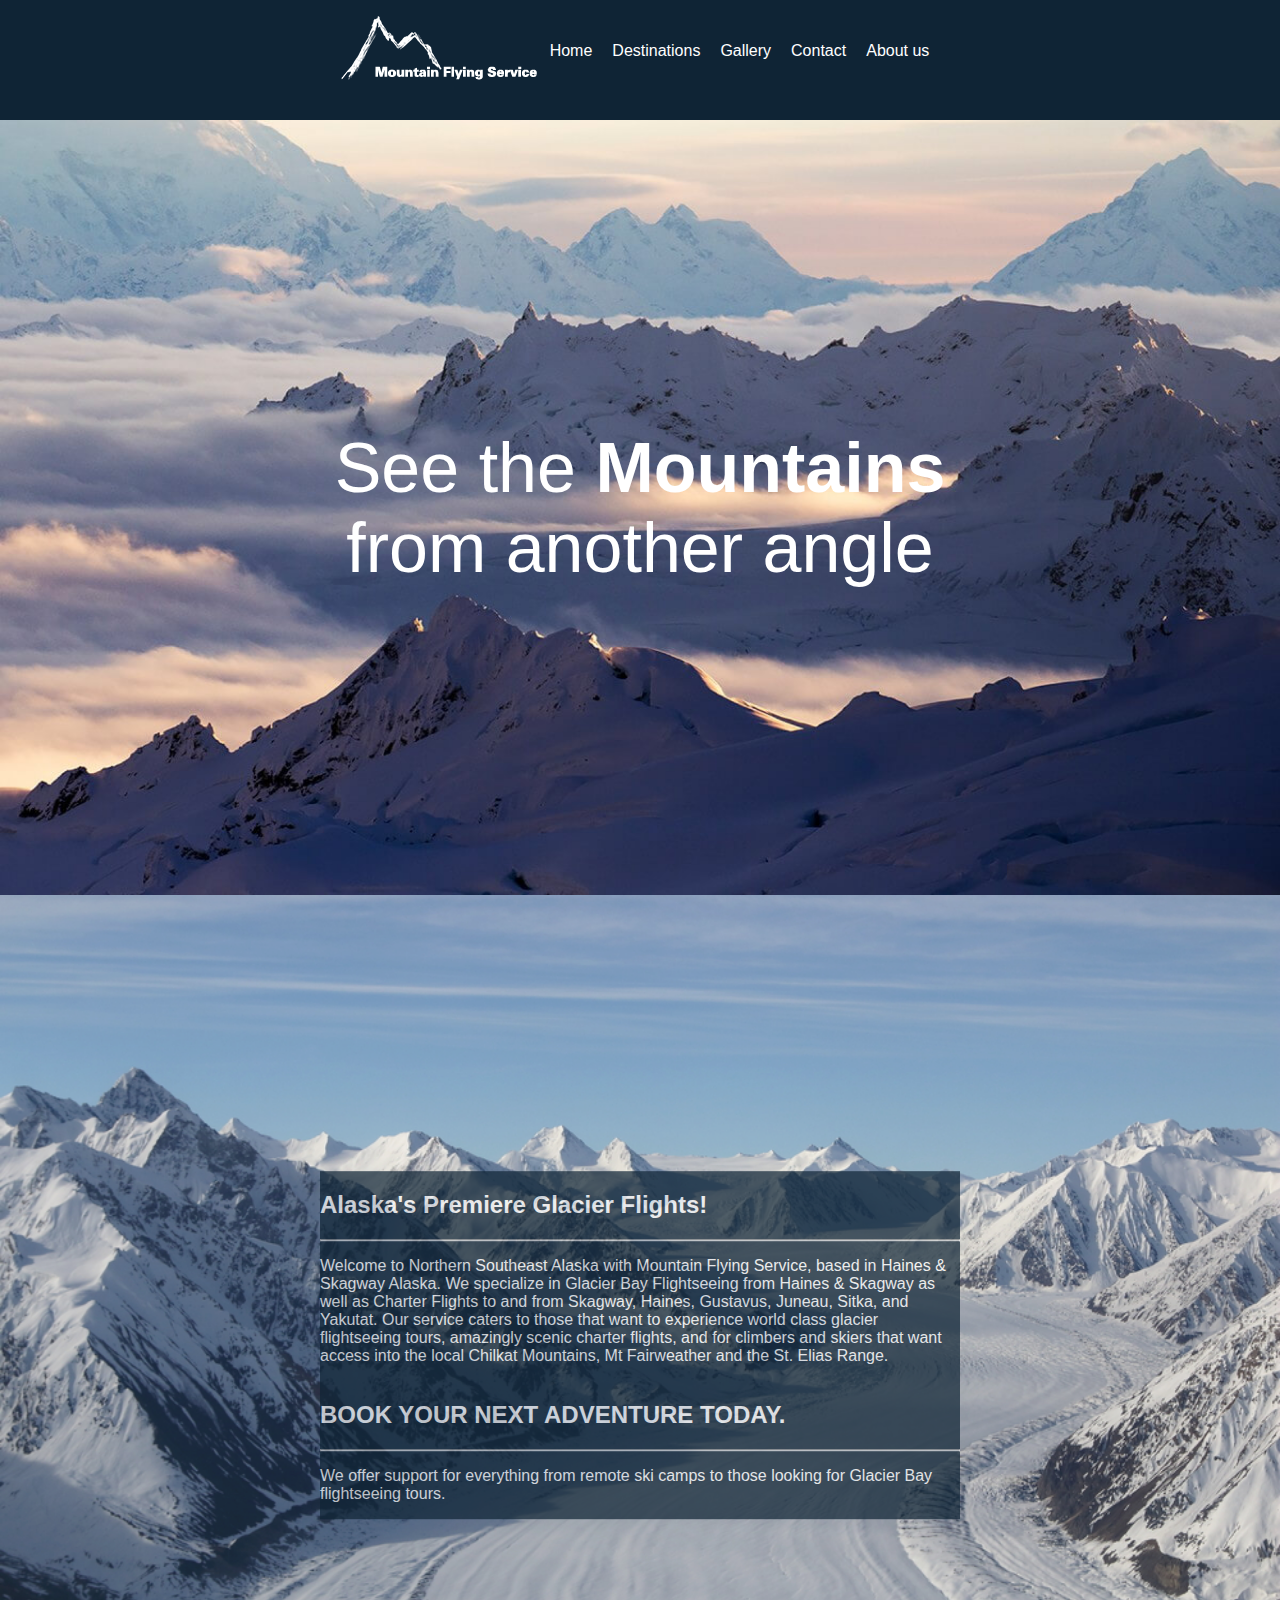
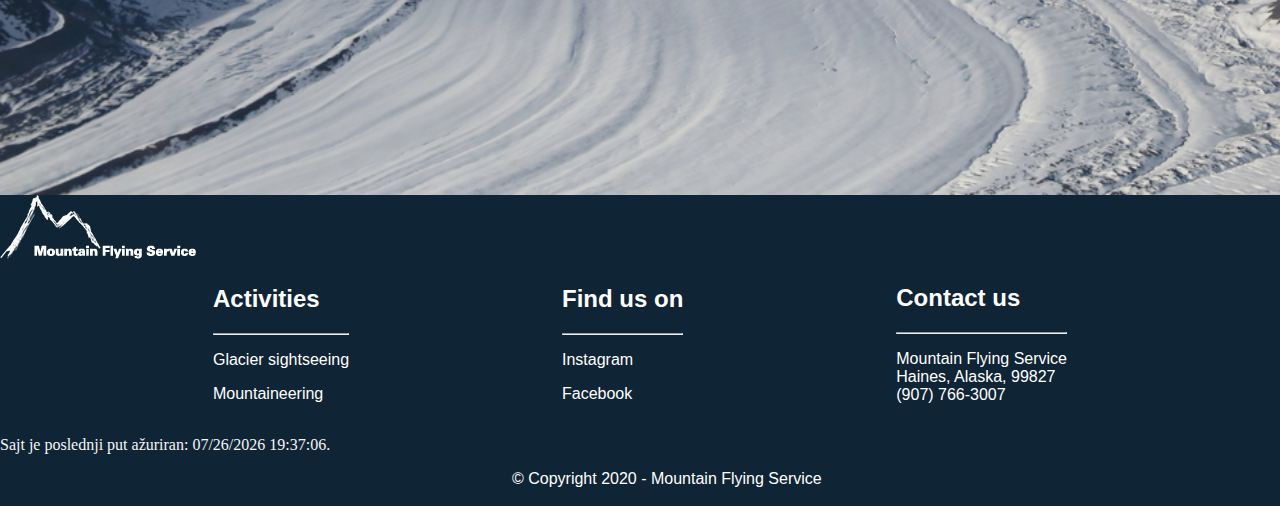
<file: index.html>
<!DOCTYPE html>
<html lang="en">

<head>
  <meta charset="UTF-8">
  <meta name="viewport" content="width=device-width, initial-scale=1.0">
  <title>Mountain Flying Service</title>
  <link rel="stylesheet" href="style/style.css">
  <link rel="icon" href="slike/logo.png" type="img/png">
  <script src="https://code.jquery.com/jquery-3.5.1.min.js"></script>
</head>

<body>

  <div class="glavni">
    <div class="header">
    
      
      <ul>
        <li><img id="logo" src="slike/logo.png"></a></li>
        <li><a href="index.html">Home</a></li>
        <li><a href="destinations.html">Destinations</a></li>
        <li><a href="gallery.html">Gallery</a></li>
        <li><a href="contact.html">Contact</a></li>
        <li><a href="about.html">About us</a></li>
      </ul>


    </div>



    <div id="wrap">
      <img id="naslovna" src="slike/range.jpg">
      <div id="tekst">
        <p>See the <b>Mountains</b><br>from another angle</p>
      </div>
    </div>



    <div id="sellers">
      <img src="slike/mount.jpg">
      <div class="red">
        <div class="column">
          <h2><a class="naslov" href="destinations.html">Alaska's Premiere Glacier Flights!</a></h2>
          <hr>
          <p class="txt1">Welcome to Northern Southeast Alaska with Mountain Flying Service, based in Haines & Skagway
            Alaska. We specialize in Glacier Bay Flightseeing from Haines & Skagway as well as Charter Flights to and
            from Skagway, Haines, Gustavus, Juneau, Sitka, and Yakutat. Our service caters to those that want to
            experience world class glacier flightseeing tours, amazingly scenic charter flights, and for climbers and
            skiers that want access into the local Chilkat Mountains, Mt Fairweather and the St. Elias Range.</p>

        </div>
        <div class="column">
          <h2><a class="naslov" href="contact.html">BOOK YOUR NEXT
              ADVENTURE TODAY.</a></h2>
          <hr>
          <p class="txt1">We offer support for everything from remote ski camps
            to those looking for Glacier Bay flightseeing tours.</p>

        </div>

      </div>
    </div>


    <div id="footer">
      <img src="slike/logo.png">
      <div class="row">
        <div>
          <h2>Activities</h2>
          <hr>
          <p>Glacier sightseeing</p>
          <p>Mountaineering</p>
        </div>
        <div>
          <h2>Find us on</h2>
          <hr>
          <p>Instagram</p>
          <p>Facebook</p>
        </div>
        <div>
          <h2>Contact us</h2>
          <hr>
          <p>Mountain Flying Service<br>
            Haines, Alaska, 99827<br>
            (907) 766-3007</p>
        </div>
        
      </div>

      <p style="color:whitesmoke">Sajt je poslednji put ažuriran: <span id="demo"></span>.</p>
      
      <script>document.getElementById("demo").innerHTML = document.lastModified;
      </script>

        
        <p class="down">© Copyright 2020 - Mountain Flying Service</p>
    </div>
    
  </div>
</body>

</html>
</file>
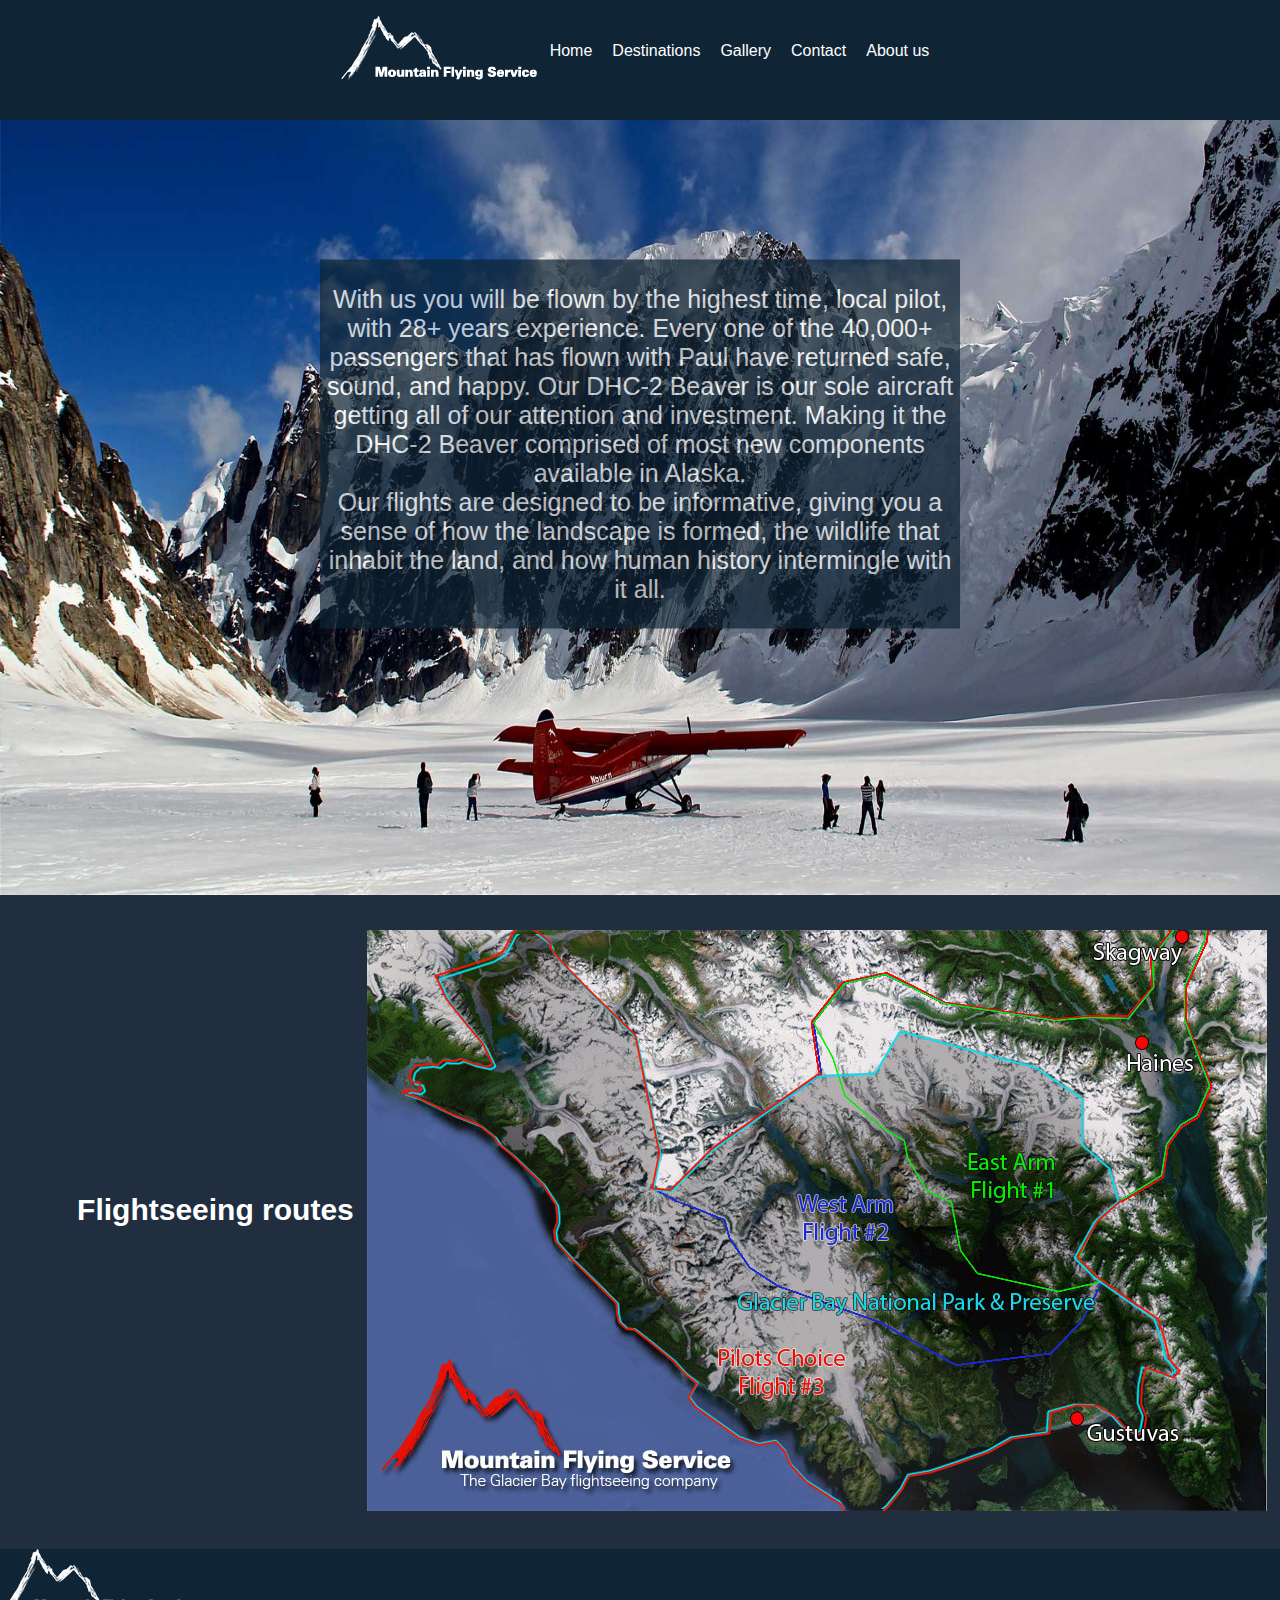
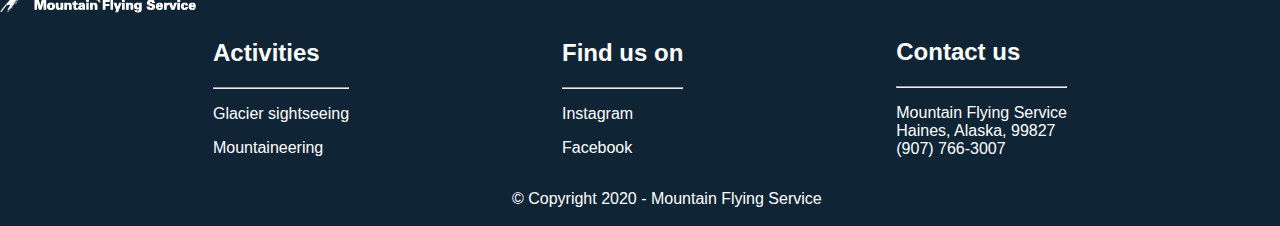
<file: about.html>
<!DOCTYPE html>
<html lang="en">

<head>
  <meta charset="UTF-8">
  <meta name="viewport" content="width=device-width, initial-scale=1.0">
  <title>Mountain Flying Service</title>
  <link rel="stylesheet" href="style/style.css">
  <link rel="icon" href="slike/logo.png" type="img/png">
</head>

<body>
  <div class="glavni">
    <div class="header">

      <ul>
        <li><img id="logo" src="slike/logo.png"></a></li>
        <li><a href="index.html">Home</a></li>
        <li><a href="destinations.html">Destinations</a></li>
        <li><a href="gallery.html">Gallery</a></li>
        <li><a href="contact.html">Contact</a></li>
        <li><a href="about.html">About us</a></li>
      </ul>


    </div>

    <!-- HEADER gore ----------------------------------------------------------------------------------->


    <div id="wrap">
      <img id="naslovna" src="slike/avion3.jpg">
      <div id="tekst3">
        <p class="p2">With us you will be flown by the highest time, local pilot, with 28+ years experience. Every one
          of the 40,000+ passengers that has flown with Paul have returned safe, sound, and happy. Our DHC-2 Beaver is
          our sole aircraft getting all of our attention and investment. Making it the DHC-2 Beaver comprised of most
          new components available in Alaska.<br>Our flights are designed to be informative, giving you a sense of how
          the landscape is formed, the wildlife that inhabit the land, and how human history intermingle with it all.
        </p>
      </div>
    </div>



    <div id="mapa">
      <p id="at">Flightseeing routes</p>
      <div class="map">


        <img src="slike/mapa.jpg">



      </div>
    </div>

    <!--FOOTER dole----------------------------------------------------------------------------------------->
    <div id="footer">
      <img src="slike/logo.png">
      <div class="row">
        <div>
          <h2>Activities</h2>
          <hr>
          <p>Glacier sightseeing</p>
          <p>Mountaineering</p>
        </div>
        <div>
          <h2>Find us on</h2>
          <hr>
          <p>Instagram</p>
          <p>Facebook</p>
        </div>
        <div>
          <h2>Contact us</h2>
          <hr>
          <p>Mountain Flying Service<br>
            Haines, Alaska, 99827<br>
            (907) 766-3007</p>
        </div>
      </div>
      <p class="down">© Copyright 2020 - Mountain Flying Service</p>
    </div>

  </div>
</body>

</html>
</file>
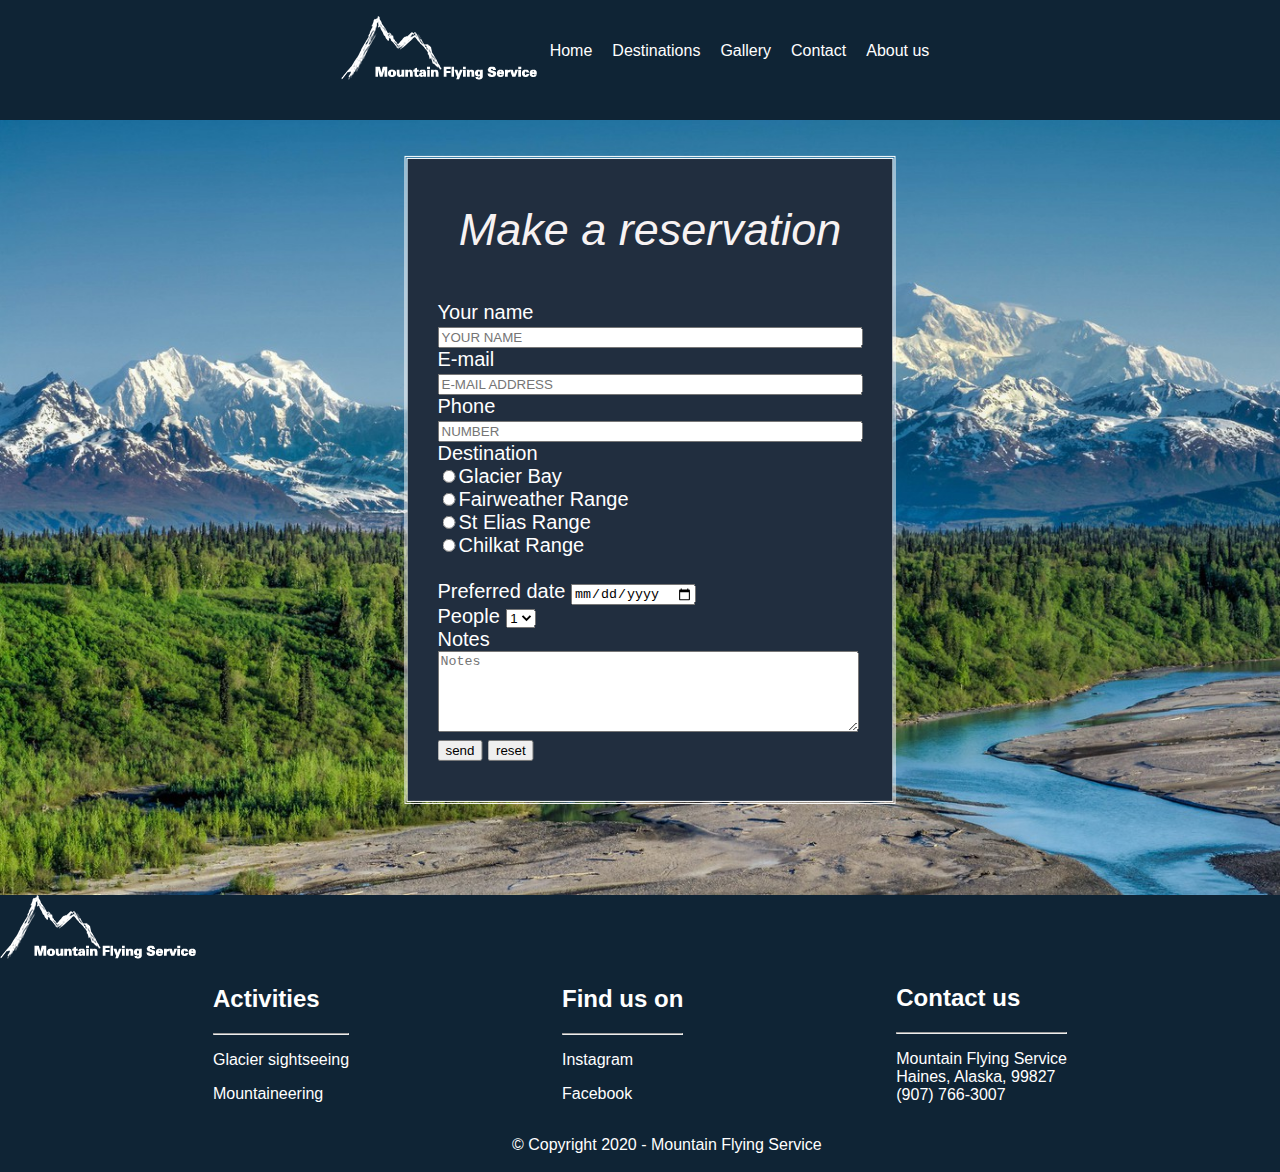
<file: contact.html>
<!DOCTYPE html>
<html lang="en">

<head>
  <meta charset="UTF-8">
  <meta name="viewport" content="width=device-width, initial-scale=1.0">
  <title>Mountain Flying Service</title>
  <link rel="stylesheet" href="style/style.css">
  <link rel="icon" href="slike/logo.png" type="img/png">
  <script src="https://code.jquery.com/jquery-3.5.1.min.js"></script>

</head>

<body>
  <div class="glavni">
    <div class="header">

      <ul>
        <li><img id="logo" src="slike/logo.png"></a></li>
        <li><a href="index.html">Home</a></li>
        <li><a href="destinations.html">Destinations</a></li>
        <li><a href="gallery.html">Gallery</a></li>
        <li><a href="contact.html">Contact</a></li>
        <li><a href="about.html">About us</a></li>
      </ul>


    </div>

    <!-- HEADER gore ----------------------------------------------------------------------------------->


    <div id="wrap">
      <img id="naslovna" src="slike/galerija4.jpg">
      <div id="rez">
        <p>Make a reservation</p>
        <div id="txt">
          <form name="Reservation">
            <label for="prvoPolje">Your name</label><br>
            <input type="text" name="ime" size="50" placeholder="YOUR NAME" id="prvoPolje" required><br>
            <label for="drugoPolje">E-mail</label><br>
            <input type="email" name="email" size="50" placeholder="E-MAIL ADDRESS" id="drugoPolje" required><br>
            <label for="trecePolje">Phone</label><br>
            <input type="tel" name="broj" size="50" placeholder="NUMBER" id="trecePolje"><br>
            Destination<br>
            <input type="radio" name="radioPolje">Glacier Bay<br>
            <input type="radio" name="radioPolje">Fairweather Range<br>
            <input type="radio" name="radioPolje">St Elias Range<br>
            <input type="radio" name="radioPolje">Chilkat Range<br>
            <br>
            Preferred date <input type="date" name="datum" size="50" placeholder="DATE" id="cetvrtoPolje" required><br>

            People <select name="brojLjudi" required>
              <option value="jednaOsoba" id="poljeJedan">1</option>
              <option value="dveOsobe">2</option>
              <option value="triOsobe">3</option>
              <option value="cetiriOsobe">4</option>
              <option value="petOsoba">5</option>
              <option value="sestOsoba">6</option>
              <option value="sedamOsoba">7</option>
              <option value="osamOsoba">8</option>
            </select><br>

            Notes<br>
            <textarea name="notes" rows="5" cols="50" placeholder="Notes"></textarea><br>

            <input type="submit" value="send" id="btn" onclick="handleButtonClick()">
            <input type="reset" value="reset" onclick="prozor();">

        </div>
        </form>
      </div>
    </div>





    <!--FOOTER dole----------------------------------------------------------------------------------------->
    <div id="footer">
      <img src="slike/logo.png">
      <div class="row">
        <div>
          <h2>Activities</h2>
          <hr>
          <p>Glacier sightseeing</p>
          <p>Mountaineering</p>
        </div>
        <div>
          <h2>Find us on</h2>
          <hr>
          <p>Instagram</p>
          <p>Facebook</p>
        </div>
        <div>
          <h2>Contact us</h2>
          <hr>
          <p>Mountain Flying Service<br>
            Haines, Alaska, 99827<br>
            (907) 766-3007</p>
        </div>
      </div>
      <p class="down">© Copyright 2020 - Mountain Flying Service</p>
    </div>

  </div>
  <script src="style/script.js"></script>
</body>

</html>
</file>
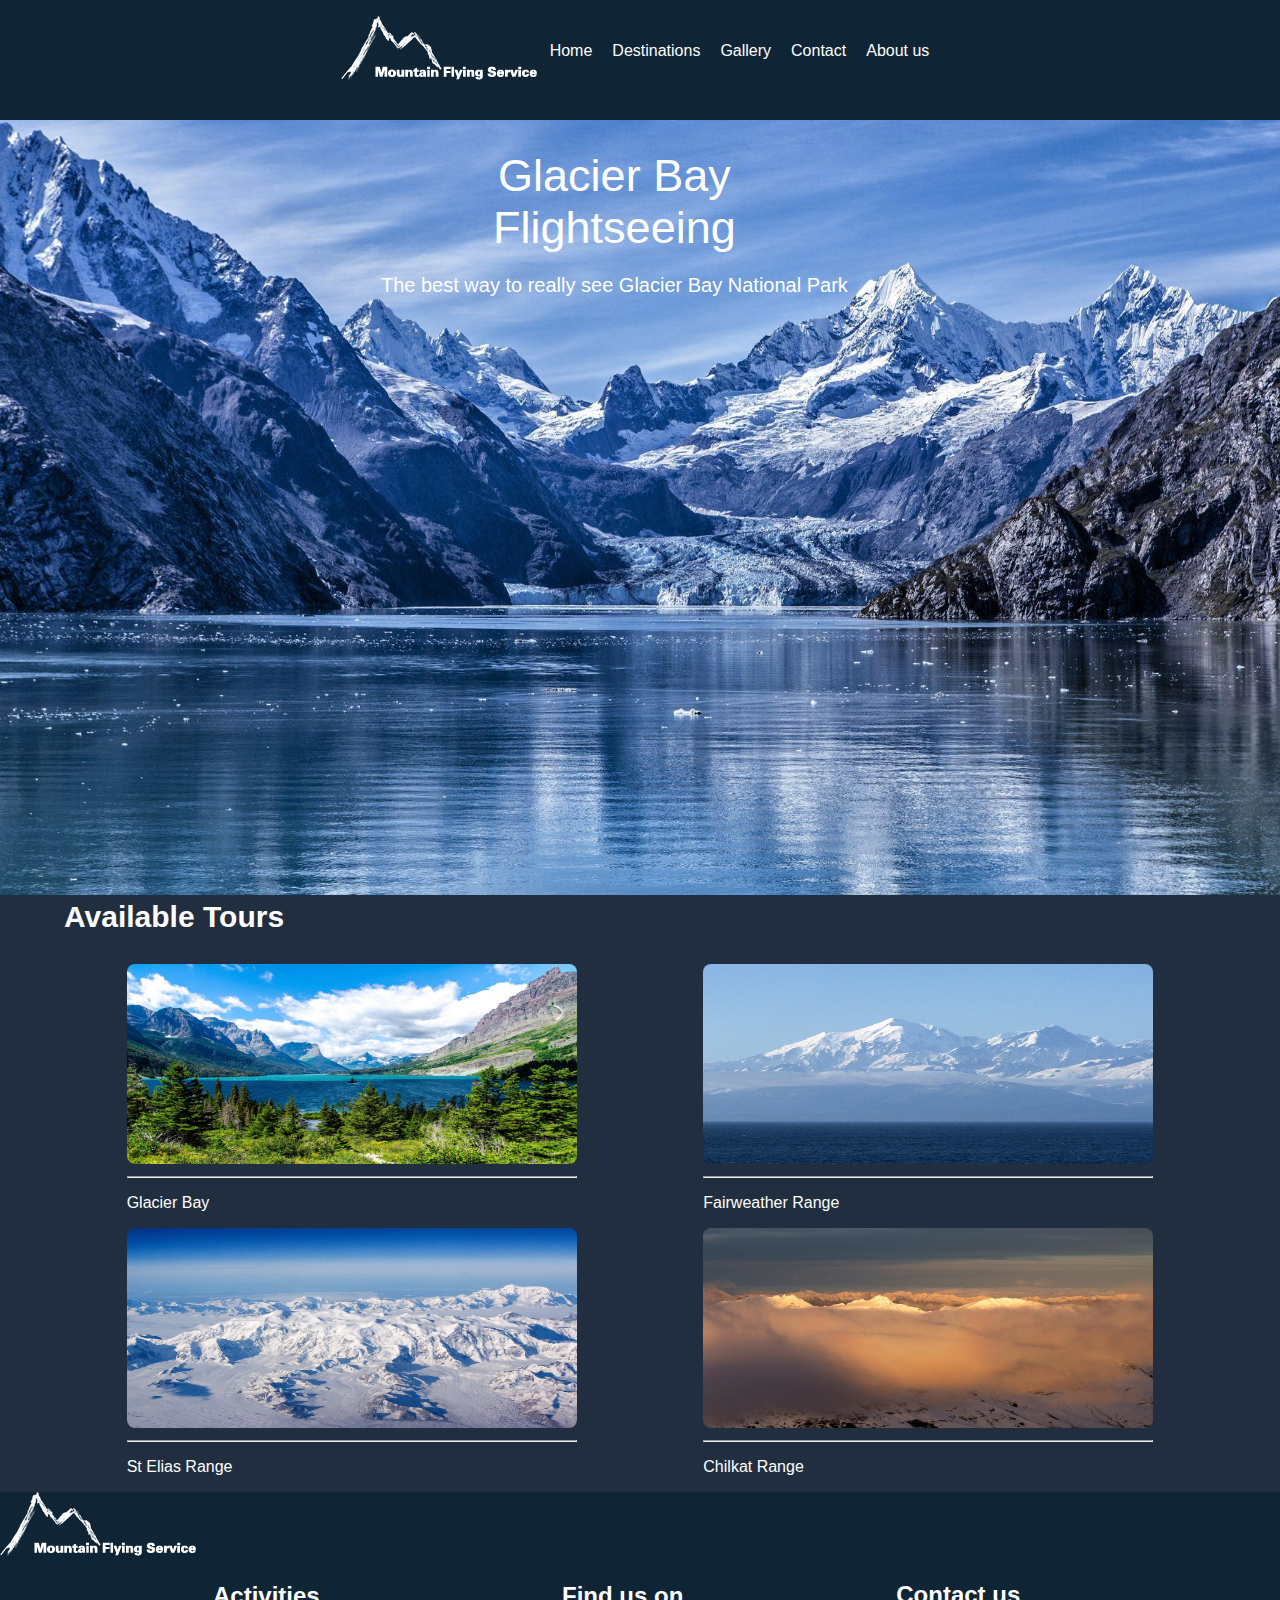
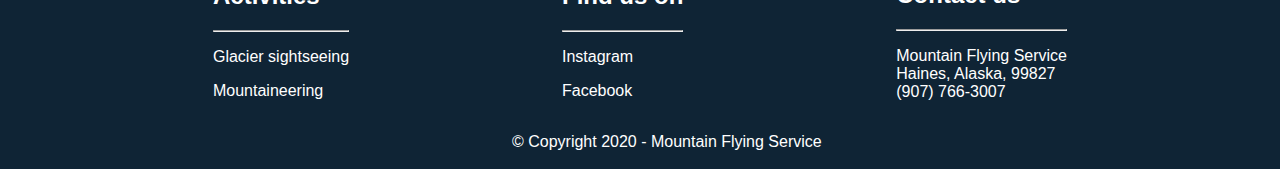
<file: destinations.html>
<!DOCTYPE html>
<html lang="en">

<head>
  <meta charset="UTF-8">
  <meta name="viewport" content="width=device-width, initial-scale=1.0">
  <title>Mountain Flying Service</title>
  <link rel="stylesheet" href="style/style.css">
  <link rel="icon" href="slike/logo.png" type="img/png">
</head>

<body>
  <div class="glavni">
    <div class="header">

      <ul>
        <li><img id="logo" src="slike/logo.png"></a></li>
        <li><a href="index.html">Home</a></li>
        <li><a href="destinations.html">Destinations</a></li>
        <li><a href="gallery.html">Gallery</a></li>
        <li><a href="contact.html">Contact</a></li>
        <li><a href="about.html">About us</a></li>
      </ul>


    </div>

    <!-- HEADER gore ----------------------------------------------------------------------------------->

    <div id="wrap">
      <img id="naslovna" src="slike/glacierbay.jpg">
      <div id="tekst2">
        <p class="p">Glacier Bay<br> Flightseeing</p>
        <p class="d">The best way to really see Glacier Bay National Park</p>
      </div>
    </div>



    <div id="tour">
      <p id="at">Available Tours</p>
      <div class="row">

        <div class="slika">
          <img src="slike/bay.jpg">
          <hr>
          <p>Glacier Bay</p>

        </div>
        <div class="slika">
          <img src="slike/fairweather.jpg">
          <hr>
          <p>Fairweather Range</p>

        </div>
        <div class="slika">
          <img src="slike/StElias.jpg">
          <hr>
          <p>St Elias Range</p>

        </div>
        <div class="slika">
          <img src="slike/Chilkat.jpg">
          <hr>
          <p>Chilkat Range</p>

        </div>
      </div>
    </div>

    <!--FOOTER dole----------------------------------------------------------------------------------------->
    <div id="footer">
      <img src="slike/logo.png">
      <div class="row">
        <div>
          <h2>Activities</h2>
          <hr>
          <p>Glacier sightseeing</p>
          <p>Mountaineering</p>
        </div>
        <div>
          <h2>Find us on</h2>
          <hr>
          <p>Instagram</p>
          <p>Facebook</p>
        </div>
        <div>
          <h2>Contact us</h2>
          <hr>
          <p>Mountain Flying Service<br>
            Haines, Alaska, 99827<br>
            (907) 766-3007</p>
        </div>
      </div>
      <p class="down">© Copyright 2020 - Mountain Flying Service</p>
    </div>

  </div>
  <script src="style/script.js"></script>
</body>

</html>
</file>
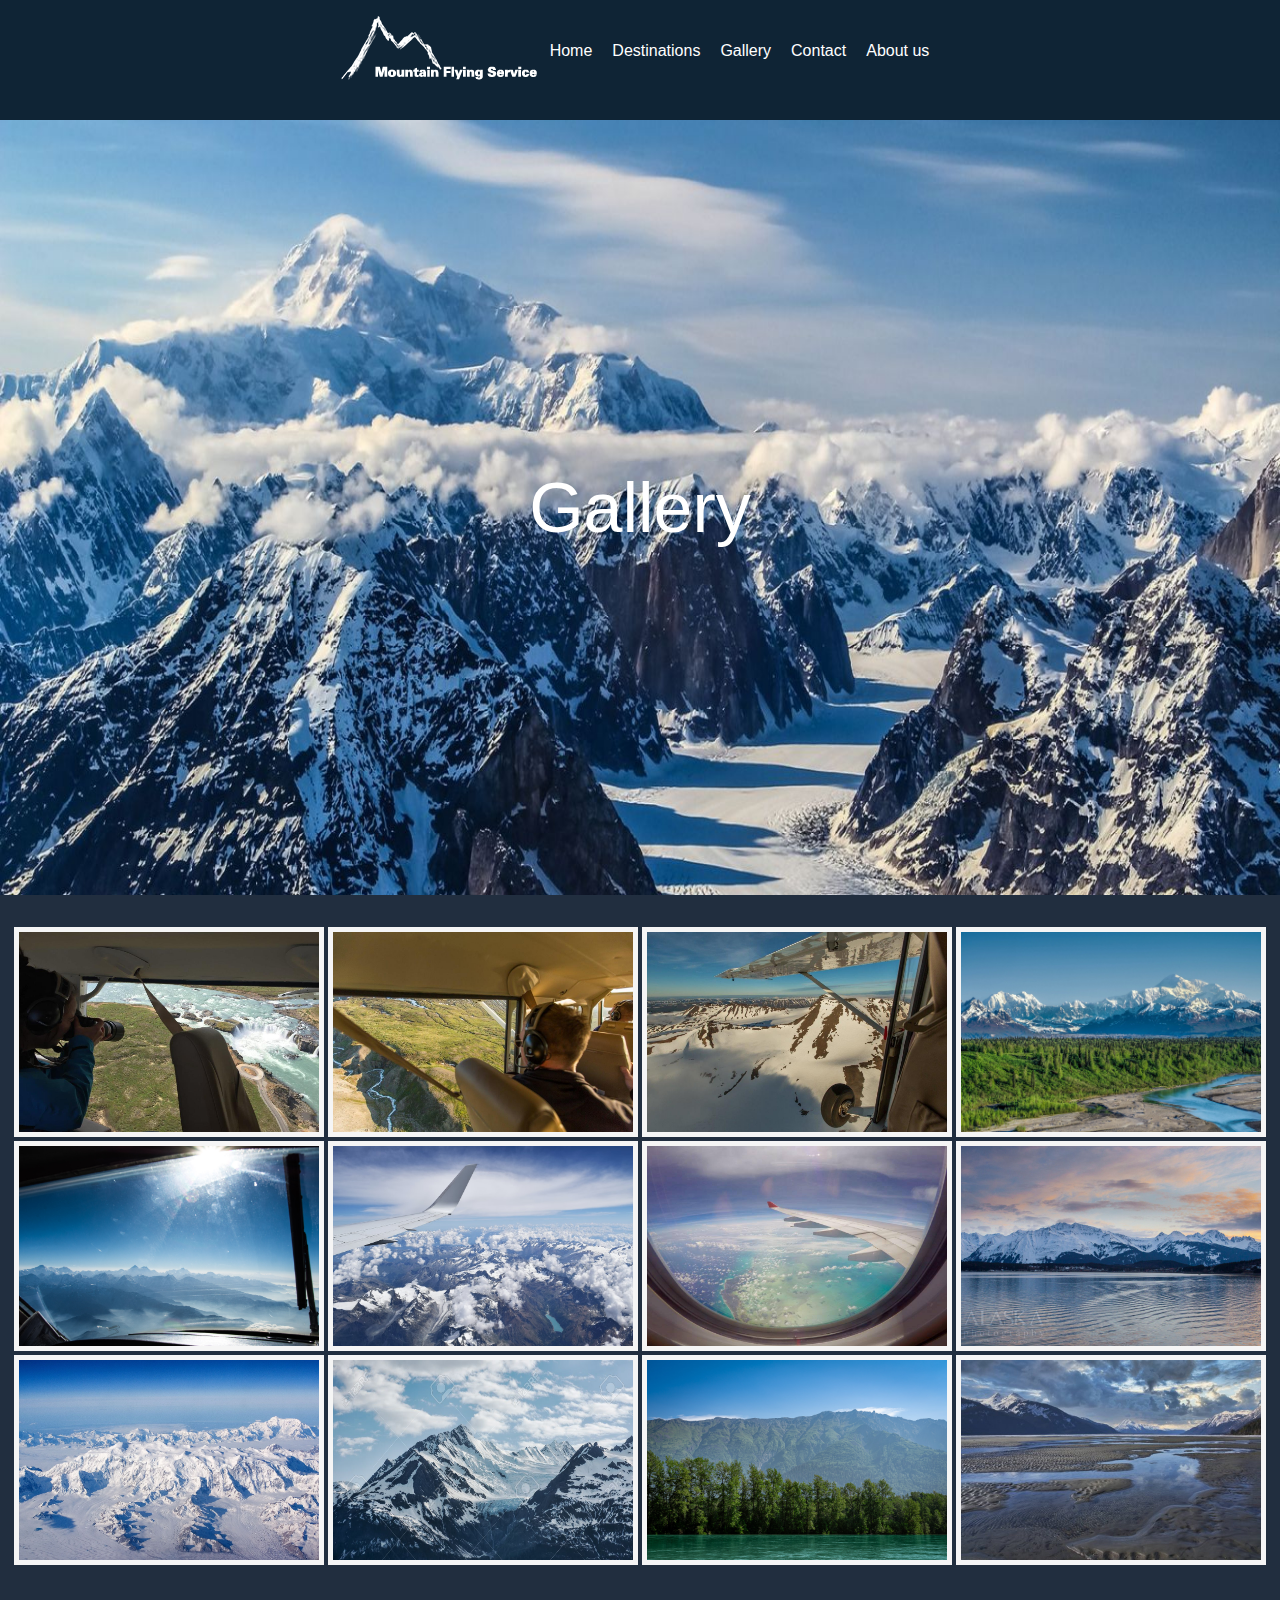
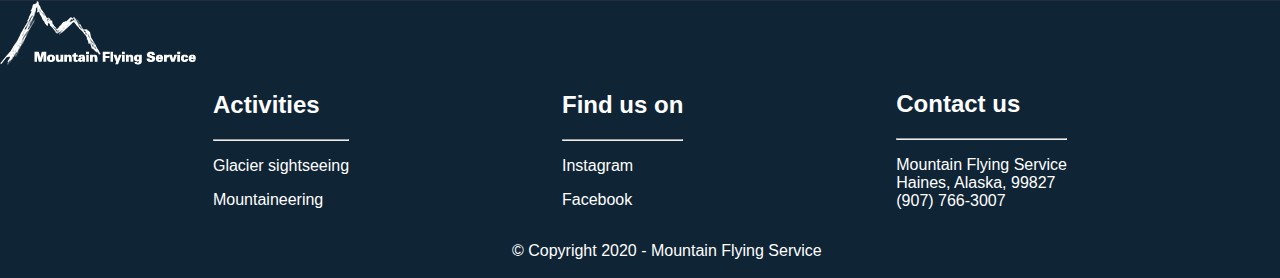
<file: gallery.html>
<!DOCTYPE html>
<html lang="en">

<head>
  <meta charset="UTF-8">
  <meta name="viewport" content="width=device-width, initial-scale=1.0">
  <title>Mountain Flying Service</title>
  <link rel="stylesheet" href="style/style.css">
  <link rel="icon" href="slike/logo.png" type="img/png">
  <script src="https://code.jquery.com/jquery-3.5.1.min.js"></script>
</head>

<body>
  <div class="glavni">
    <div class="header">

      <ul>
        <li><img id="logo" src="slike/logo.png"></a></li>
        <li><a href="index.html">Home</a></li>
        <li><a href="destinations.html">Destinations</a></li>
        <li><a href="gallery.html">Gallery</a></li>
        <li><a href="contact.html">Contact</a></li>
        <li><a href="about.html">About us</a></li>
      </ul>


    </div>

    <!-- HEADER gore ----------------------------------------------------------------------------------->


    <div id="wrap">
      <img id="naslovna" src="slike/alaska.jpg">
      <div id="tekst">
        <p>Gallery</p>
      </div>
    </div>
    <div id="mapa">
      <p>
        <center>
          <img class="gal" src="slike/galerija1.jpg" alt="Slika1" width="300" height="200"
            style="border:5px solid whitesmoke">
          <img class="gal" src="slike/galerija2.jpg" alt="Slika2" width="300" height="200"
            style="border:5px solid whitesmoke">
          <img class="gal" src="slike/galerija3.jpg" alt="Slika3" width="300" height="200"
            style="border:5px solid whitesmoke">
          <img class="gal" src="slike/galerija4.jpg" alt="Slika4" width="300" height="200"
            style="border:5px solid whitesmoke">
          <img class="gal" src="slike/galerija5.jpg" alt="Slika5" width="300" height="200"
            style="border:5px solid whitesmoke">
          <img class="gal" src="slike/galerija6.jpg" alt="Slika6" width="300" height="200"
            style="border:5px solid whitesmoke">
          <img class="gal" src="slike/galerija7.jpg" alt="Slika7" width="300" height="200"
            style="border:5px solid whitesmoke">
          <img class="gal" src="slike/galerija8.jpg" alt="Slika9" width="300" height="200"
            style="border:5px solid whitesmoke">
          <img class="gal" src="slike/galerija9.jpg" alt="Slika9" width="300" height="200"
            style="border:5px solid whitesmoke">
          <img class="gal" src="slike/galerija10.jpg" alt="Slika10" width="300" height="200"
            style="border:5px solid whitesmoke">
          <img class="gal" src="slike/galerija11.jpg" alt="Slika10" width="300" height="200"
            style="border:5px solid whitesmoke">
          <img class="gal" src="slike/galerija12.jpg" alt="Slika10" width="300" height="200"
            style="border:5px solid whitesmoke">
        </center>
      </p>
    </div>

    <!--FOOTER dole----------------------------------------------------------------------------------------->
    <div id="footer">
      <img src="slike/logo.png">
      <div class="row">
        <div>
          <h2>Activities</h2>
          <hr>
          <p>Glacier sightseeing</p>
          <p>Mountaineering</p>
        </div>
        <div>
          <h2>Find us on</h2>
          <hr>
          <p>Instagram</p>
          <p>Facebook</p>
        </div>
        <div>
          <h2>Contact us</h2>
          <hr>
          <p>Mountain Flying Service<br>
            Haines, Alaska, 99827<br>
            (907) 766-3007</p>
        </div>
      </div>
      <p class="down">© Copyright 2020 - Mountain Flying Service</p>
    </div>

  </div>
  <script src="style/script.js"></script>
</body>

</html>
</file>
<file: style/style.css>
body {

    height: 100%;
    margin: 0;
}
/* -------------------header--------------------------- */
#logo {
    height: 60%;
}

.glavni {
    display: flex;
    flex-direction: column;
    min-height: 100%;
    flex-wrap: wrap;
}

.header {
    background-color: #0f2435;
    height: 120px;
    

}

.header ul {
    list-style-type: none;
    padding: 0;
    display: flex;
    flex-direction: row;
    align-items: center;
    align-content: center;
    justify-content: center;
    flex-wrap: wrap;

}

.header a {
    text-decoration: none;
    color: white;
    display: block;
    padding: 10px;
    text-align: center;
    font-family: -apple-system, BlinkMacSystemFont, 'Segoe UI', Roboto, Oxygen, Ubuntu, Cantarell, 'Open Sans', 'Helvetica Neue', sans-serif;

}

.header a:hover {
    background-color: #555;
}


/* ------------------------------footer------------------------------------------------ */
#footer {
    background-color: #0f2435;
    height: 100%;
}


.row {
    display: flex;
    flex-direction: row;
    flex-wrap: wrap;
    justify-content: space-evenly;
    align-items: center;
    align-content: center;
    color: white;
    font-family: -apple-system, BlinkMacSystemFont, 'Segoe UI', Roboto, Oxygen, Ubuntu, Cantarell, 'Open Sans', 'Helvetica Neue', sans-serif;
}
/* copyright @ */
.down {
    color: white;
    font-family: -apple-system, BlinkMacSystemFont, 'Segoe UI', Roboto, Oxygen, Ubuntu, Cantarell, 'Open Sans', 'Helvetica Neue', sans-serif;
    margin-left: 40%;
    margin-bottom: 0px;
}

/* ------------------------------------------index.html--------------------------------------- */

#wrap {
    height: 775px;
    position: relative;
    text-align: center;
    color: white;
    align-items: center;
    justify-content: center;
    
}

#wrap>img {
    width: 100%;
    height: 100%;

}

/* tekst na naslovnoj stranici */
#tekst {

    position: absolute;
    top: 50%;
    left: 50%;
    transform: translate(-50%, -50%);
    font-family: -apple-system, BlinkMacSystemFont, 'Segoe UI', Roboto, Oxygen, Ubuntu, Cantarell, 'Open Sans', 'Helvetica Neue', sans-serif;
    font-size: 70px;
}
/* velicina teksta se smanjuje kada je sirina ekrana manja od 700px */
@media (max-width:700px){
    #tekst{
        font-size: 40px;
    }
}

#sellers {

    height: 100vh;
    position: relative;

}
/* tekst se prosiruje preko celog div-a kada je sirina ekrana manja od 700px */
@media (max-width:700px){
    .red{
        height: 100%;
        width: 100%;
    }
    .txt1{
        font-size: 20px;
    }
    .column{
        width: 100%;
        
    }
    #tekst3{
        height: 100%;
        width: 100%;
    }
   
}
/* naslovi teksta na pocetnoj stanici */
.column a {
    text-decoration: none;
    color: white;
}

.column a:hover {
    color: wheat;
}
/* div element celog teksta na pocetnoj stanici */
.red {
    position: absolute;
    left: 50%;
    top: 50%;
    transform: translate(-50%, -50%);
    display: flex;
    flex-direction: row;
    flex-wrap: wrap;
    justify-content: space-evenly;
    align-items: center;
    align-content: center;
    color: white;
    font-weight: 500;
    background-color: #0f2435;
    opacity: 0.7;
    font-family: -apple-system, BlinkMacSystemFont, 'Segoe UI', Roboto, Oxygen, Ubuntu, Cantarell, 'Open Sans', 'Helvetica Neue', sans-serif;
}


/* 2. pozadinska slika */
#sellers>img {
    width: 100%;
    height: 100%;
    opacity: 0.9;

}



/* ------------------------------------------destinations.html------------------------------------------------ */

#tekst2 {
    display: flex;
    flex-direction: column;
    justify-content: flex-start;



    position: absolute;
    top: 18%;
    left: 48%;
    height: 40%;

    transform: translate(-50%, -50%);
    font-family: -apple-system, BlinkMacSystemFont, 'Segoe UI', Roboto, Oxygen, Ubuntu, Cantarell, 'Open Sans', 'Helvetica Neue', sans-serif;


}
/* naslov p.p i podnaslov p.d*/
p.p {

    font-size: 45px;
    margin-left: 0%;
}

p.d {
    margin-top: -25px;
    font-size: 20px;
}


#tour {
    background-color: #212e3f;

    height: 100%;
    position: relative;
}

.slika img {
    border-radius: 8px;
    width: 450px;
    height: 200px;

}
/* paragraf Available Tours */
#at {
    font-size: 30px;
    margin-top: 5px;
    margin-left: 5%;
    font-family: -apple-system, BlinkMacSystemFont, 'Segoe UI', Roboto, Oxygen, Ubuntu, Cantarell, 'Open Sans', 'Helvetica Neue', sans-serif;
    color: white;
    font-weight: bold;
}


   

/* -----------------------------about.html---------------------------------------------- */

/* opis */
#tekst3 {
    position: absolute;
    left: 50%;
    top: 50%;
    transform: translate(-50%, -50%);
    display: flex;
    flex-direction: row;
    flex-wrap: wrap;
    justify-content: space-evenly;
    align-items: center;
    align-content: center;
    color: white;

    background-color: #0f2435;
    opacity: 0.7;
    font-family: -apple-system, BlinkMacSystemFont, 'Segoe UI', Roboto, Oxygen, Ubuntu, Cantarell, 'Open Sans', 'Helvetica Neue', sans-serif;
    margin-top: -5%;
}
/* paragraf opisa */
p.p2 {
    font-size: 25px;
    margin-left: 0%;

}
/* --------------------------------------gallery.html------------------------------------ */

/* div slika */
#mapa {
    background-color: #212e3f;

    height: 100%;
    position: relative;
    display: flex;
    flex-direction: row;
    flex-wrap: wrap;
    justify-content: space-evenly;
    align-items: center;
    align-content: center;
}
/* -------------------------------about.html------------------------------- */
/* div slike ruta */
.map {

    color: white;
    font-family: -apple-system, BlinkMacSystemFont, 'Segoe UI', Roboto, Oxygen, Ubuntu, Cantarell, 'Open Sans', 'Helvetica Neue', sans-serif;

}
/* ----------------------------contact.html------------------------------------------------ */
/* div forme */
#rez {
    position: absolute;
    text-align: justify;
    margin: 50px 10px 10px 10px;
    padding: 0px 30px 40px 30px;
    top: 40%;
    left: 50%;
    transform: translate(-50%, -50%);
    font-family: -apple-system, BlinkMacSystemFont, 'Segoe UI', Roboto, Oxygen, Ubuntu, Cantarell, 'Open Sans', 'Helvetica Neue', sans-serif;
    font-size: 20px;
    background-color: #212e3f;
    outline-style: double;
    outline-color: white;

}

/* make a reservation */
#rez p {
    text-align: center;
    font-size: 45px;
    color: rgb(247, 242, 242);
    font-style: oblique;
}


@media only screen and (max-width: 600px) {
    body {
        background-color: rgb(60, 150, 180);
    }
}
</file>
